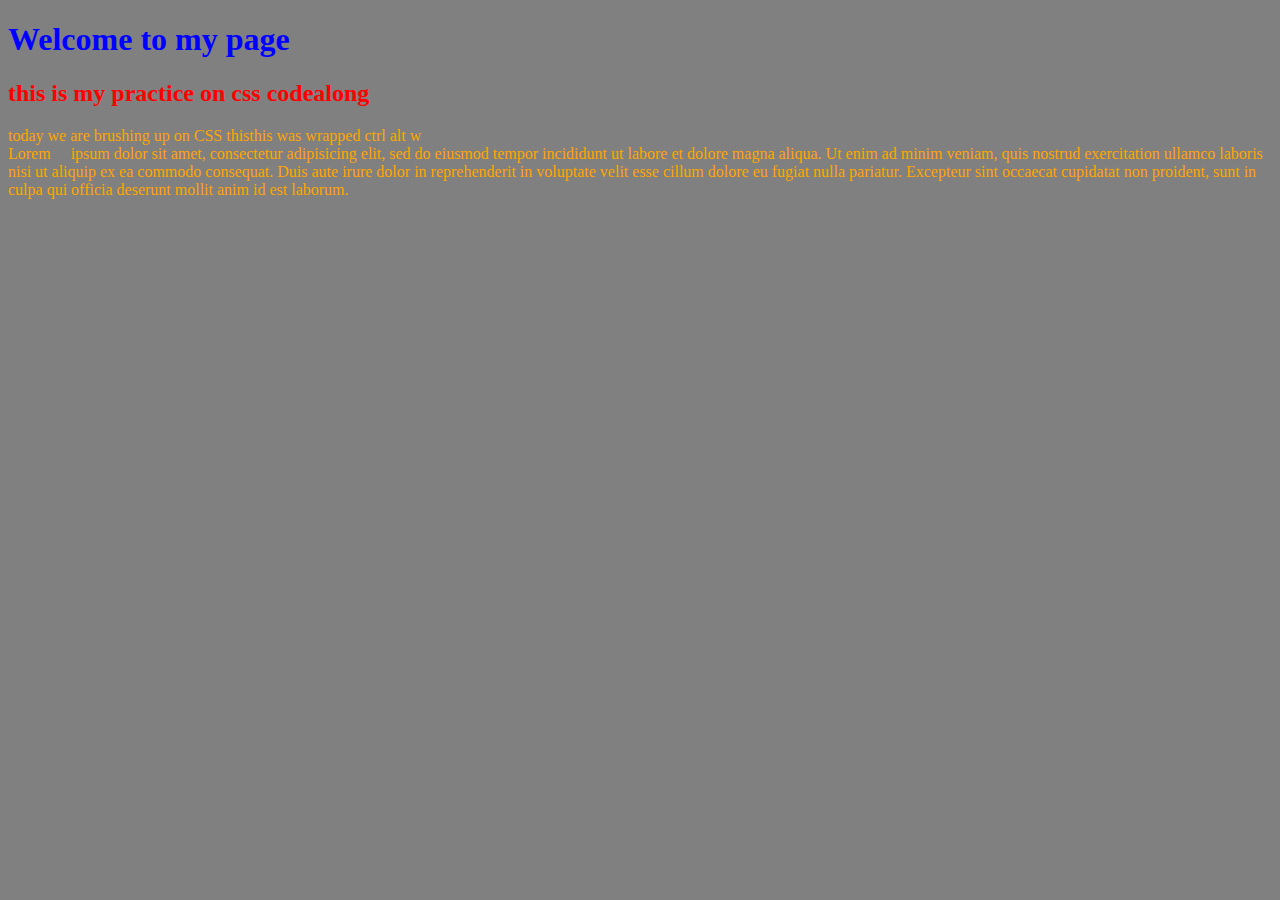
<file: css_basics/index.html>
<!DOCTYPE html>
<html>
  <head>
    <meta charset="utf-8">
    <title>Intro to CSS</title>
    <link rel="stylesheet" href="css/style.css">
  </head>
  <body>
    <h1 id="main-headline">Welcome to my page</h1>
    <h2 class="main-headline">this is my practice on css codealong</h2>
    <p>today we are brushing up on CSS
    thisthis was wrapped ctrl alt w <br>
      Lorem &nbsp;&nbsp;&nbsp;&nbsp;ipsum dolor sit amet, consectetur adipisicing elit, sed do eiusmod tempor incididunt ut labore et dolore magna aliqua. Ut enim ad
      minim  veniam, quis nostrud exercitation ullamco laboris nisi ut aliquip ex ea commodo consequat. Duis aute irure dolor in reprehenderit in
      voluptate velit esse cillum dolore eu fugiat nulla pariatur. Excepteur sint occaecat cupidatat non proident, sunt in culpa qui officia
      deserunt mollit anim id est laborum.
    </p>
  </body>
</html>
</file>
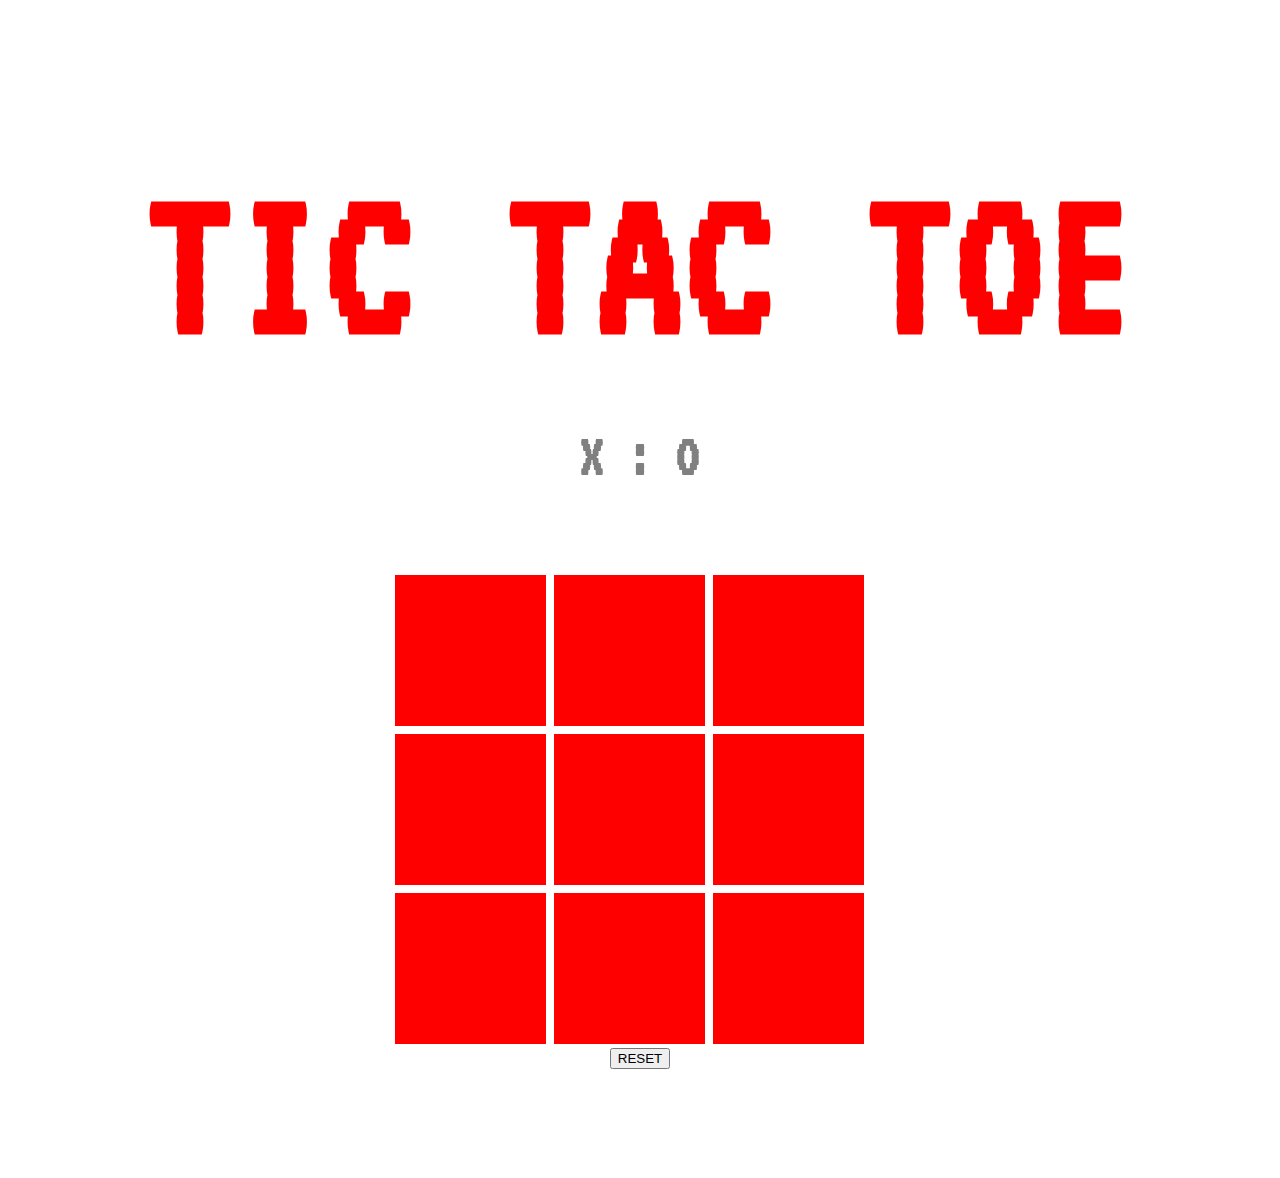
<file: tictactoe_weeknd_assignment/index.html>
<!DOCTYPE html>
<html>
  <head>
    <meta charset="utf-8">
    <link rel="stylesheet" href="css/main.css">
    <script type="text/javascript" src="sript.js"></script>
    <link href="https://fonts.googleapis.com/css?family=Kumar+One|VT323" rel="stylesheet">

    <title>TiCTaCToE</title>
  </head>
  <body>
    <header>
    <h1>TIC TAC TOE</h1>
    </header>

    <main> <h2>X   :   O</h2>
        <div id="gameInstructions"></div>
        <br></br>

  <div id="grid">

    <button class="square" id="one"></button>
    <button class="square" id="two"></button>
    <button class="square" id="three"></button>

    <button class="square" id="four"></button>
    <button class="square" id="five"></button>
    <button class="square" id="six"></button>

    <button class="square" id="seven"></button>
    <button class="square" id="eight"></button>
    <button class="square" id="nine"></button>

    <br></br>

      <button class="restart">RESET</button>
  </div>


    </main>

  <footer>

  </footer>


  </body>
</html>
</file>
<file: css_basics/css/style.css>
body {
  background: grey;
}

p {
  color: orange;
}

div {
  border-width: 1px;
  border-style: solid;
  border-color: black;
}

h1 {
  color: green;
}

.main-headline {
  color: red;

}

#main-headline {
  color: blue;
}
</file>
<file: tictactoe_weeknd_assignment/css/main.css>
body {
  background: white;
  color: black;
  text-align: center;
}

h1 {
  color: red;
  font-size: 225px;
  text-align: center;
  font-family: 'VT323', monospace;
  margin-bottom: 0;

}

h2 {
  color: grey;
  font-size: 60px;
  text-align: center;
   font-family: 'VT323', monospace;
}

#gameInstructions {
  color: red;
  font-size: 20px;
  text-align: center;
  font-family: 'VT323', monospace;

}

#grid {
  height: 499px;
  width: 499px;
  background-color: white;
  margin: 0 auto;
  /*border: 1px white solid;*/
  padding: 0;
}

.square {
  height: 159px;
  width: 159px;
  background-color: red;
  border: solid white 4px;
  display: inline-block;
  float: left;
  color: white;
  font-size: 40px;
}
br {
   margin-top: 200px;
 }

button {
  margin: auto 0;
}

footer {
  height: 100px;
}
</file>
